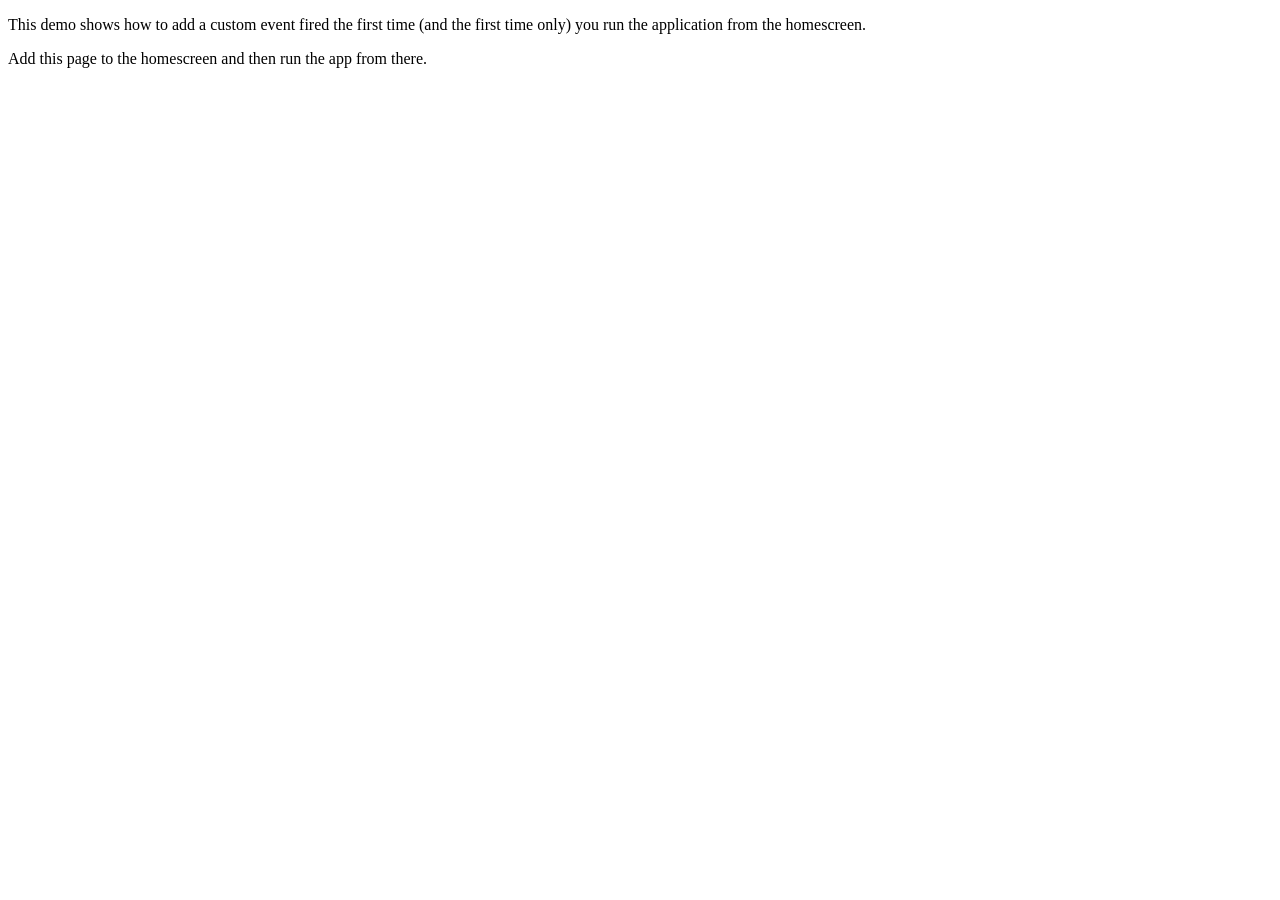
<file: lib/add2home/demos/add-event/index.html>
<!DOCTYPE html>
<html>
<head>
<meta charset="utf-8">
<title>Add To Home</title>
<meta name="viewport" content="width=device-width, initial-scale=1">

<meta name="apple-mobile-web-app-capable" content="yes">
<meta name="mobile-web-app-capable" content="yes">

<meta name="apple-mobile-web-app-title" content="Add to Home">
<link rel="shortcut icon" sizes="16x16" href="../../imgs/icon-16x16.png">
<link rel="shortcut icon" sizes="196x196" href="../../imgs/icon-196x196.png">
<link rel="apple-touch-icon-precomposed" href="../../imgs/icon-152x152.png">

<link rel="stylesheet" type="text/css" href="../../style/addtohomescreen.css">
<script src="../../src/addtohomescreen.js"></script>
<script>
var a = addToHomescreen({
	onAdd: function () {
		alert('Welcome to the homescreen!');
	}
});
</script>
</head>

<body>
<p>This demo shows how to add a custom event fired the first time (and the first time only) you run the application from the homescreen.</p>

<p>Add this page to the homescreen and then run the app from there.</p>

</body>
</html>
</file>
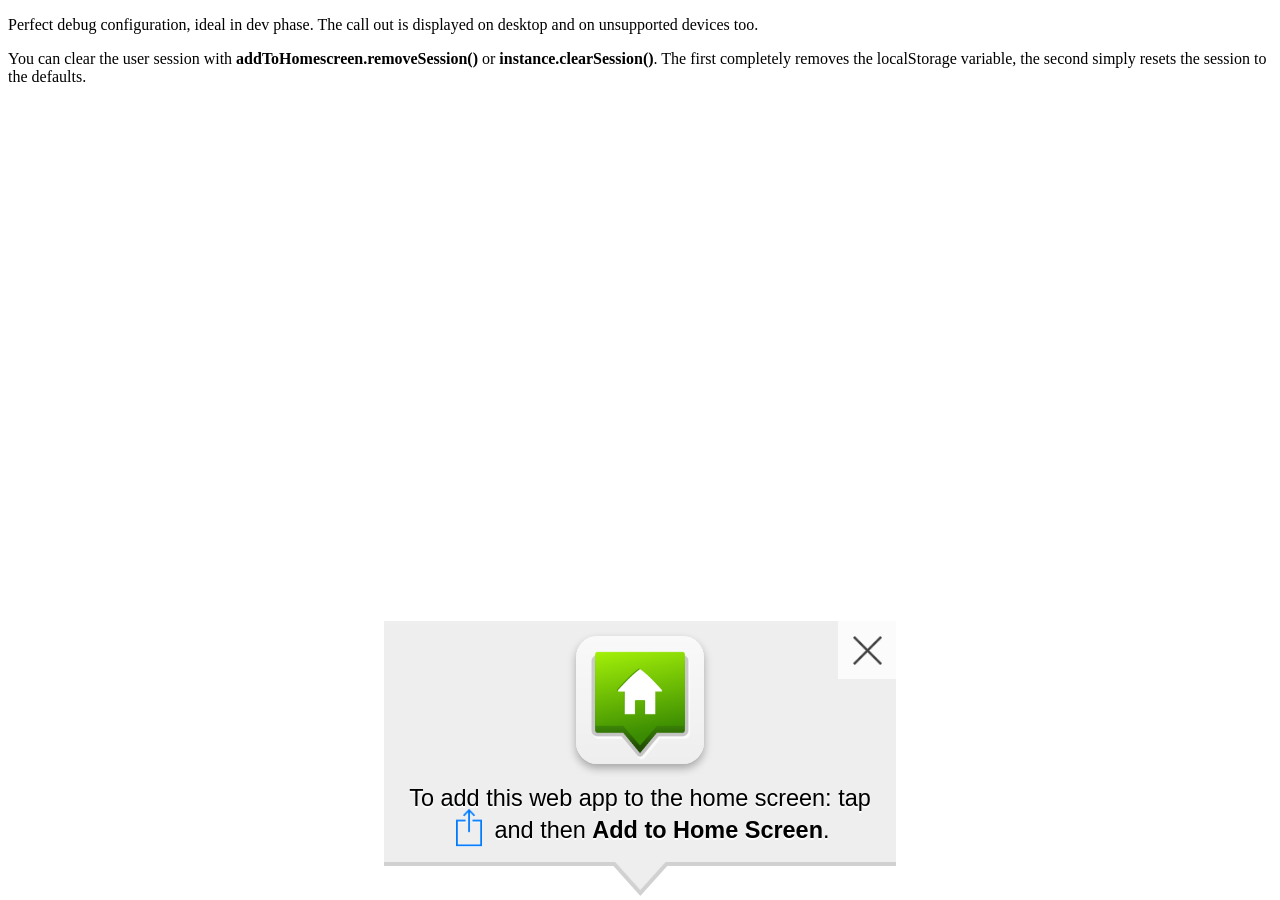
<file: lib/add2home/demos/debug/index.html>
<!DOCTYPE html>
<html>
<head>
<meta charset="utf-8">
<title>Add To Home</title>
<meta name="viewport" content="width=device-width, initial-scale=1">

<meta name="apple-mobile-web-app-capable" content="yes">
<meta name="mobile-web-app-capable" content="yes">

<meta name="apple-mobile-web-app-title" content="Add to Home">
<link rel="shortcut icon" sizes="16x16" href="../../imgs/icon-16x16.png">
<link rel="shortcut icon" sizes="196x196" href="../../imgs/icon-196x196.png">
<link rel="apple-touch-icon-precomposed" href="../../imgs/icon-152x152.png">

<link rel="stylesheet" type="text/css" href="../../style/addtohomescreen.css">
</head>

<body>
<p>Perfect debug configuration, ideal in dev phase. The call out is displayed on desktop and on unsupported devices too.</p>

<p>You can clear the user session with <strong>addToHomescreen.removeSession()</strong> or <strong>instance.clearSession()</strong>. The first completely removes the localStorage variable, the second simply resets the session to the defaults.</p>

<script src="../../src/addtohomescreen.js"></script>
<script>
// addToHomescreen.removeSession();     // use this to remove the localStorage variable
var ath = addToHomescreen({
    debug: 'ios',           // activate debug mode in ios emulation
    skipFirstVisit: false,	// show at first access
    startDelay: 0,          // display the message right away
    lifespan: 0,            // do not automatically kill the call out
    displayPace: 0,         // do not obey the display pace
    maxDisplayCount: 0      // do not obey the max display count
});
// ath.clearSession();      // reset the user session
</script>
</body>
</html>
</file>
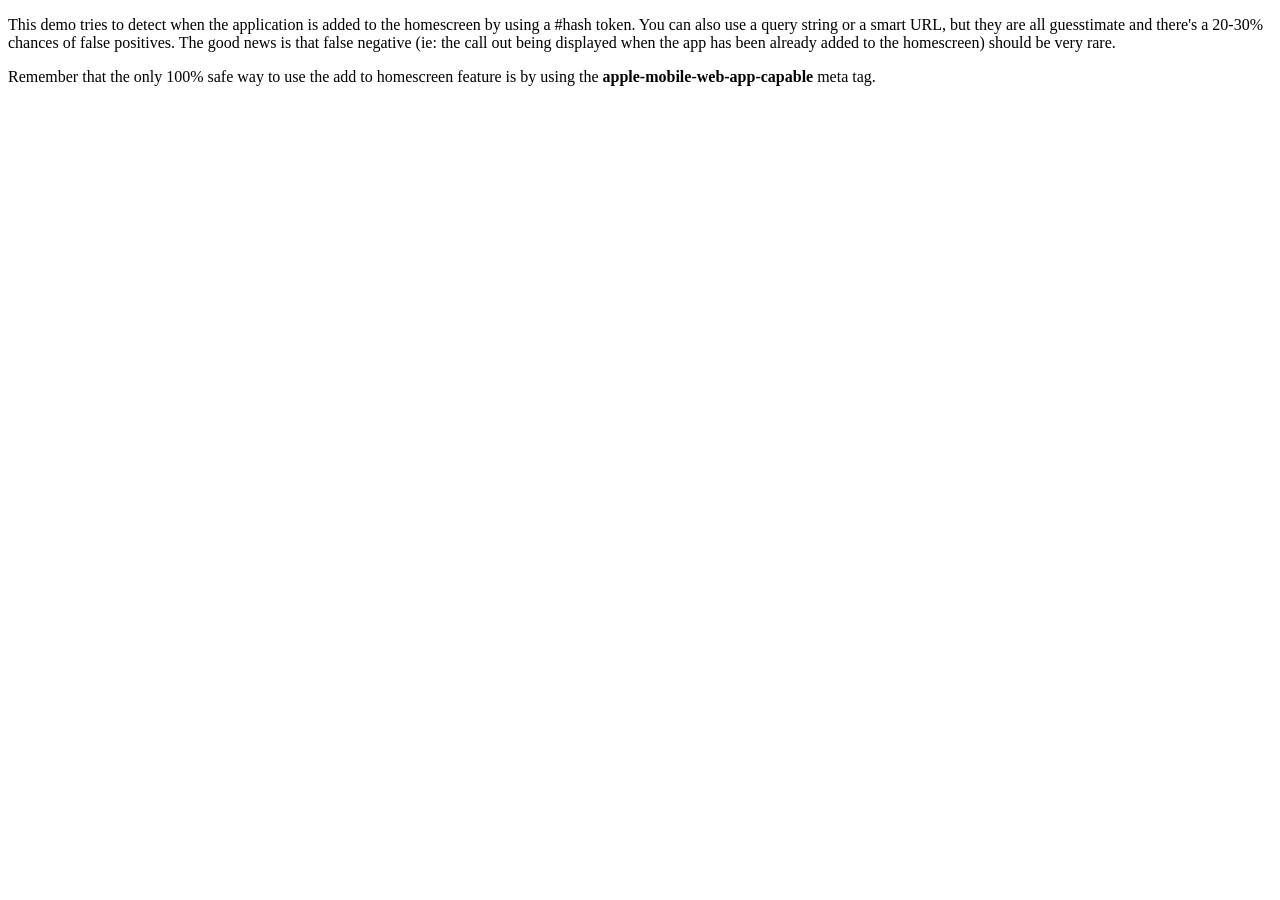
<file: lib/add2home/demos/detect-homescreen/index.html>
<!DOCTYPE html>
<html>
<head>
<meta charset="utf-8">
<title>Add To Home</title>
<meta name="viewport" content="width=device-width, initial-scale=1">

<meta name="apple-mobile-web-app-title" content="Add to Home">
<link rel="shortcut icon" sizes="16x16" href="../../imgs/icon-16x16.png">
<link rel="shortcut icon" sizes="196x196" href="../../imgs/icon-196x196.png">
<link rel="apple-touch-icon-precomposed" href="../../imgs/icon-152x152.png">

<link rel="stylesheet" type="text/css" href="../../style/addtohomescreen.css">
<script src="../../src/addtohomescreen.js"></script>
<script>
addToHomescreen({
    detectHomescreen: true
});
</script>
</head>

<body>
<p>This demo tries to detect when the application is added to the homescreen by using a #hash token. You can also use a query string or a smart URL, but they are all guesstimate and there's a 20-30% chances of false positives. The good news is that false negative (ie: the call out being displayed when the app has been already added to the homescreen) should be very rare.</p>
<p>Remember that the only 100% safe way to use the add to homescreen feature is by using the <strong>apple-mobile-web-app-capable</strong> meta tag.</p>
</body>
</html>
</file>
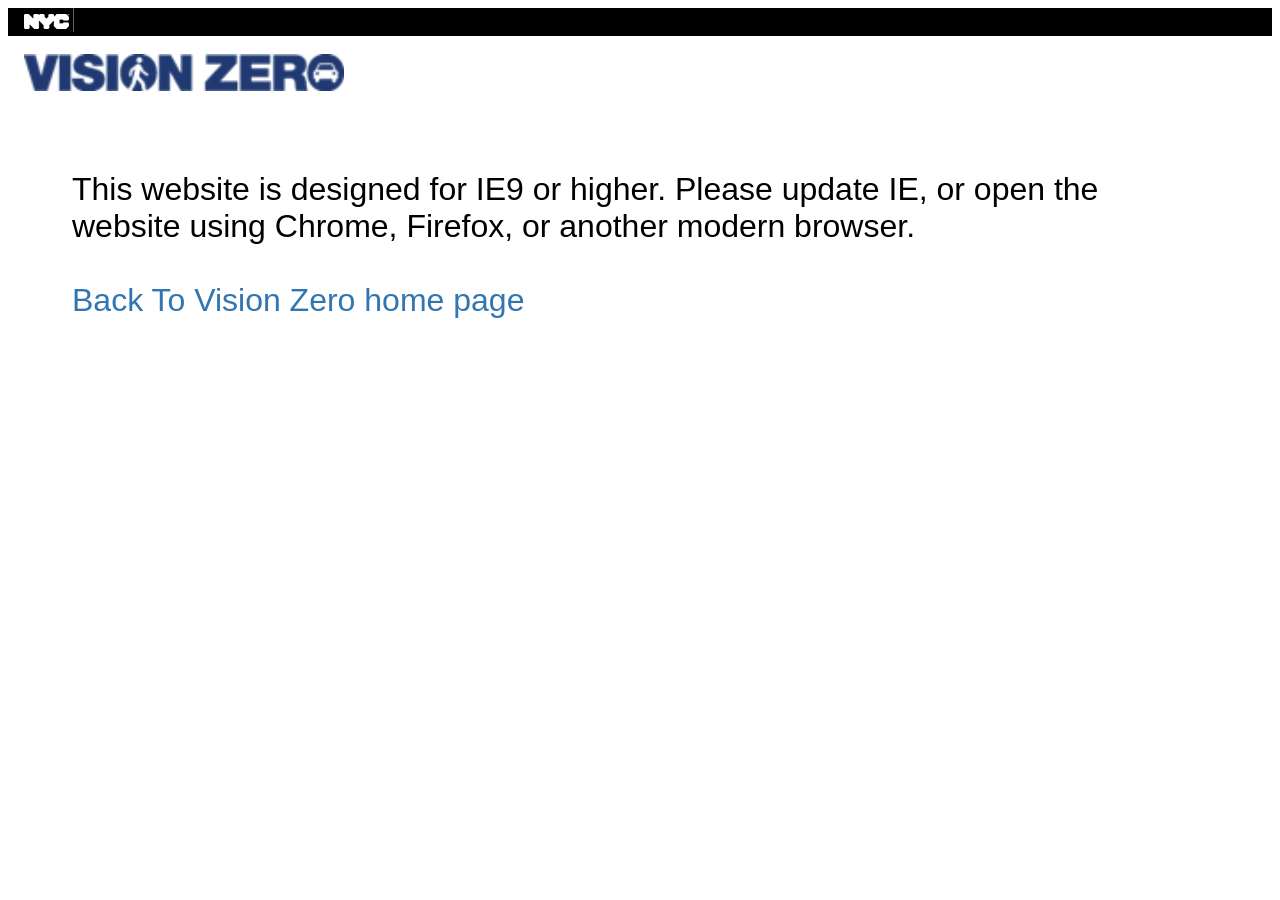
<file: index_lte_IE8.html>
<html>
	<head>
		    <link rel="stylesheet" type="text/css" href="css/zero.css">
	</head>
	<body>
	<div id="black">
        <div class="blackBar">
            <span>
                <img src="img/logo/nyc.png" style="margin-left: 1em; margin-bottom: 0.2em;"></a>
                <img src="img/other/upper-header-divider.gif">
			<span class="blackBarFont hidden-xs"></span>
        </div>
		
	<div id="navbarDIV" >
        <div id="titileDIV" class="container">
            <div >
                <img id="logo-main" alt="Vision Zero" title="Vision Zero" src="img/logo/VisionZero.png" style="width: 20em; margin-top: 1.1em; margin-left: 1em; margin-right: auto; padding-bottom: 1em;">
            </div>
        </div>
    </div>	
    </div>
		<div class="ie8page">
		This website is designed for IE9 or higher.  Please update IE, or open the website using Chrome, Firefox, or another modern browser.<br><br>
		<a href="http://www.nyc.gov/html/visionzero/pages/home/home.html">Back To Vision Zero home page</a>
		</div>
	</body>
</html>
</file>
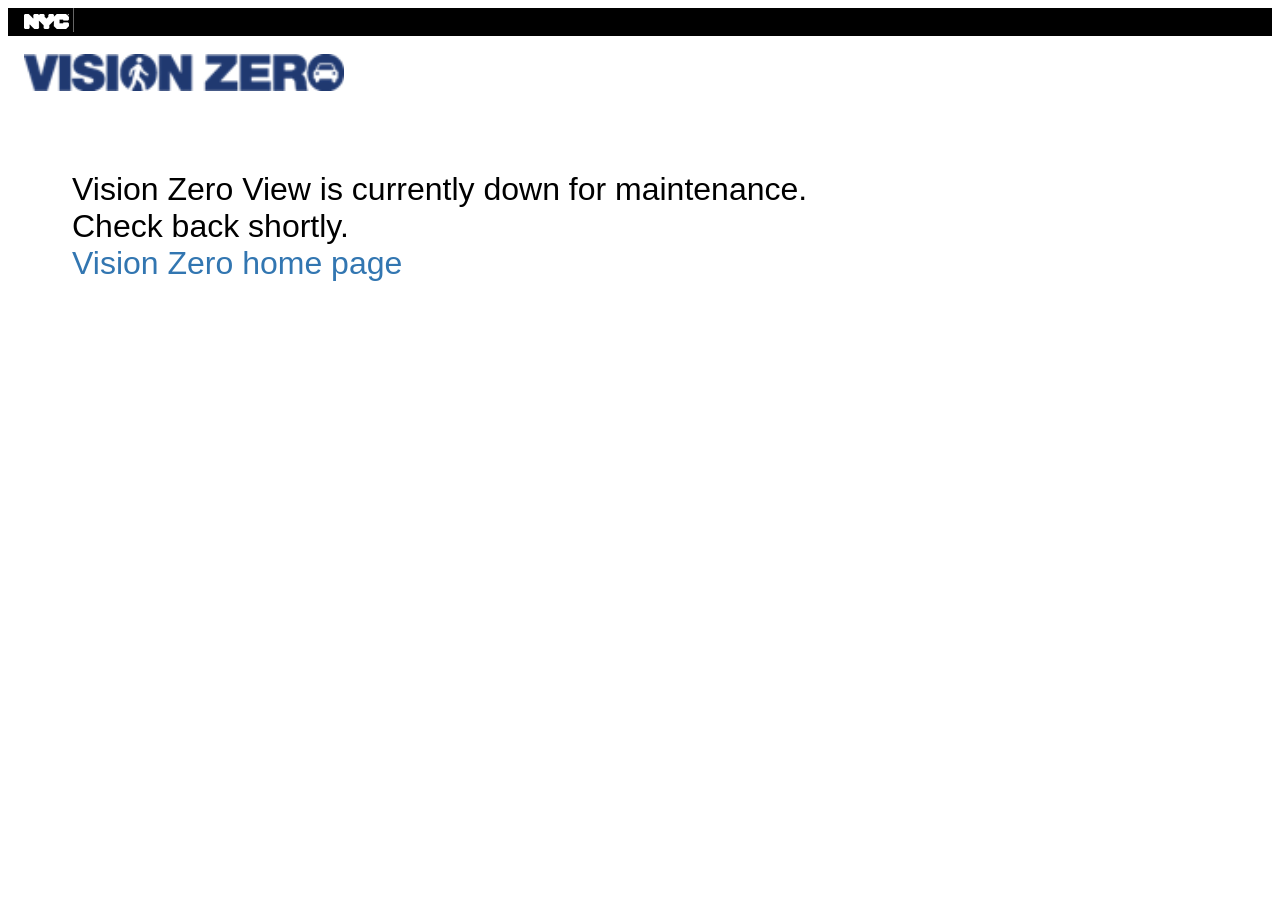
<file: index_msg.html>
<html>
	<head>
		    <link rel="stylesheet" type="text/css" href="css/zero.css">
	</head>
	<body>
	<div id="black">
        <div class="blackBar">
            <span>
                <img src="img/logo/nyc.png" style="margin-left: 1em; margin-bottom: 0.2em;"></a>
                <img src="img/other/upper-header-divider.gif">
			<span class="blackBarFont hidden-xs"></span>
        </div>
		
	<div id="navbarDIV" >
        <div id="titileDIV" class="container">
            <div >
                <img id="logo-main" alt="Vision Zero" title="Vision Zero" src="img/logo/VisionZero.png" style="width: 20em; margin-top: 1.1em; margin-left: 1em; margin-right: auto; padding-bottom: 1em;">
            </div>
        </div>
    </div>	
    </div>
		<div class="ie8page">
		Vision Zero View is currently down for maintenance.<br>Check back shortly.<br>
		<a href="http://www.nyc.gov/html/visionzero/pages/home/home.html">Vision Zero home page</a>
		</div>
	</body>
</html>
</file>
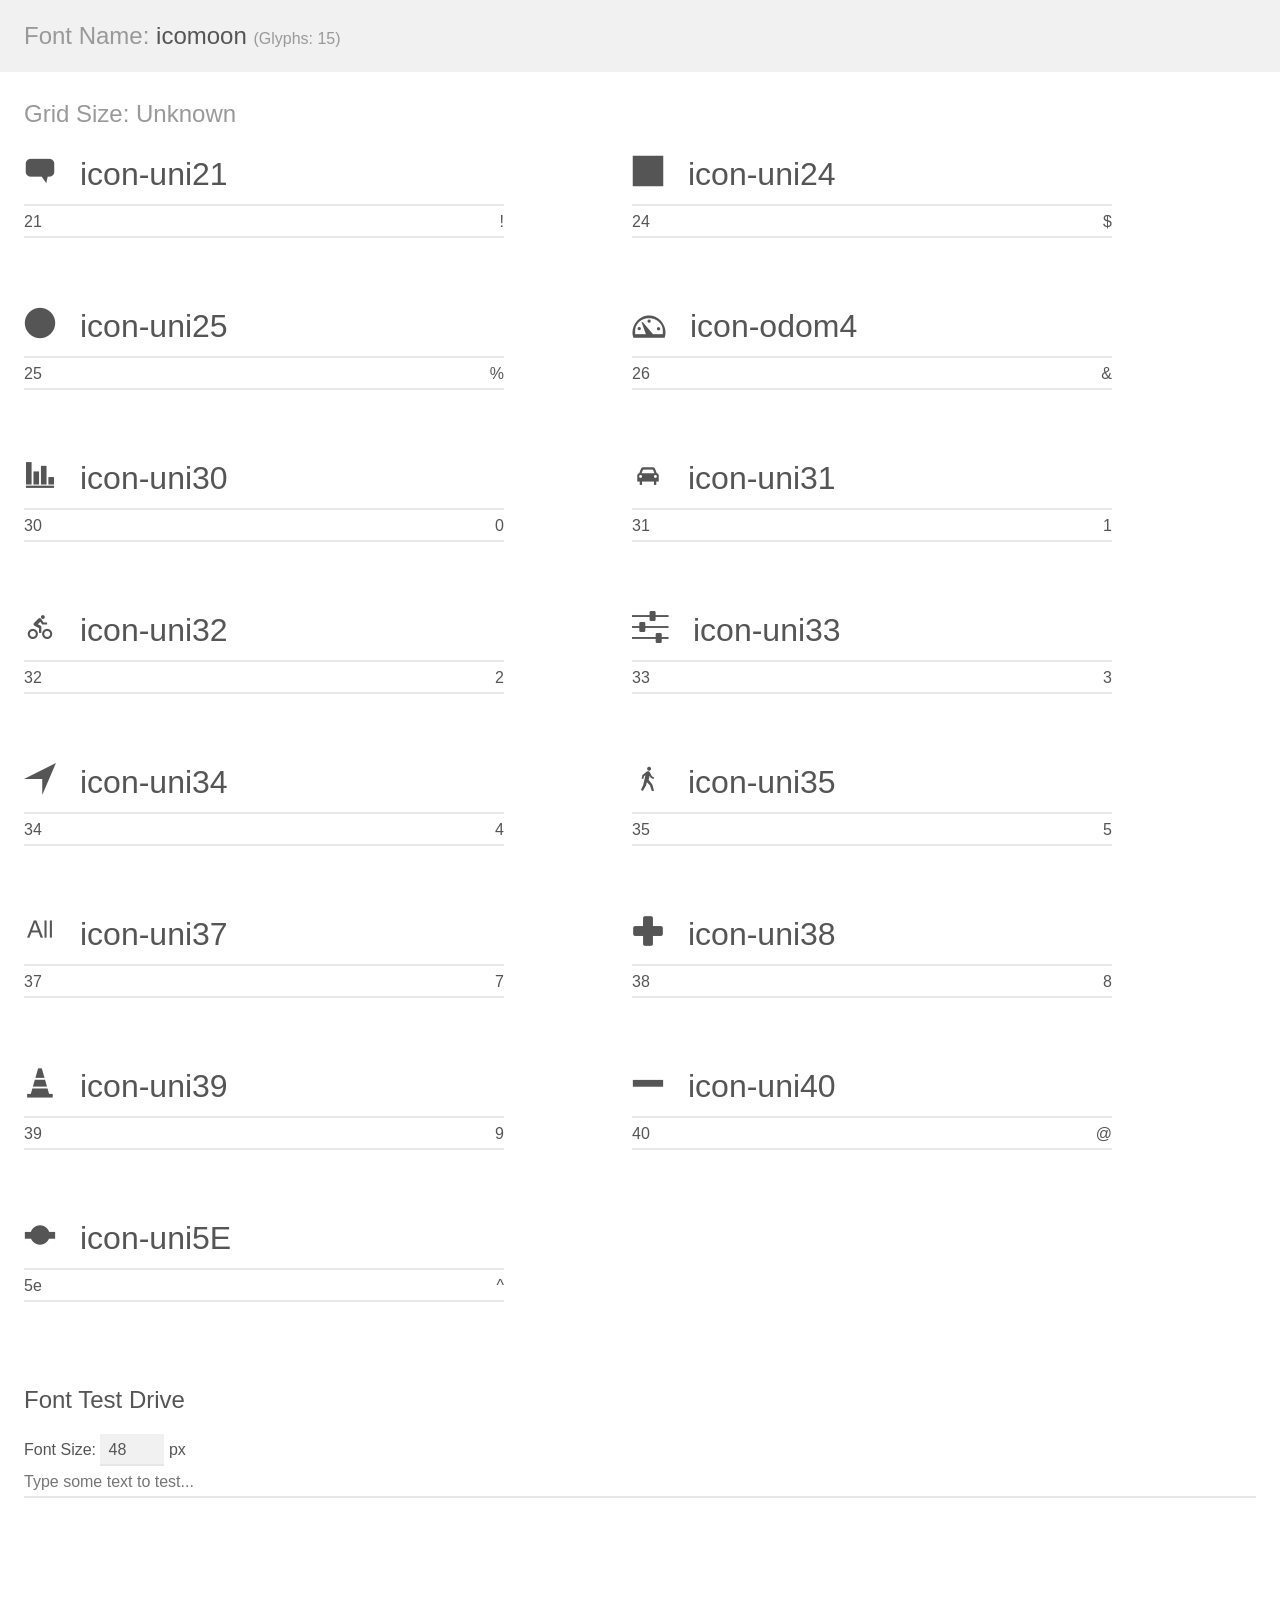
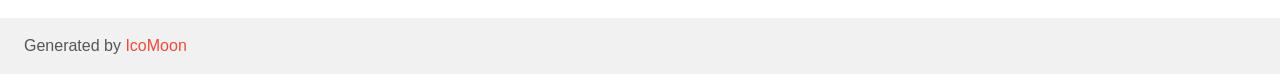
<file: fonts/icomoon/demo.html>
<!doctype html>
<html>
<head>
    <meta charset="utf-8">
    <title>IcoMoon Demo</title>
    <meta name="description" content="An Icon Font Generated By IcoMoon.io">
    <meta name="viewport" content="width=device-width, initial-scale=1">
    <link rel="stylesheet" href="demo-files/demo.css">
    <link rel="stylesheet" href="style.css"></head>
<body>
    <div class="bgc1 clearfix">
        <h1 class="mhmm mvm"><span class="fgc1">Font Name:</span> icomoon <small class="fgc1">(Glyphs:&nbsp;15)</small></h1>
    </div>
    <div class="clearfix mhl ptl">
        <h1 class="mvm mtn fgc1">Grid Size: Unknown</h1>
        <div class="glyph fs1">
            <div class="clearfix bshadow0 pbs">
                <span class="icon-uni21">
                
                </span>
                <span class="mls"> icon-uni21</span>
            </div>
            <fieldset class="fs0 size1of1 clearfix hidden-false">
                <input type="text" readonly value="21" class="unit size1of2" />
                <input type="text" maxlength="1" readonly value="&#x21;" class="unitRight size1of2 talign-right" />
            </fieldset>
            <div class="fs0 bshadow0 clearfix hidden-true">
                <span class="unit pvs fgc1">liga: </span>
                <input type="text" readonly value="" class="liga unitRight" />
            </div>
        </div>
        <div class="glyph fs1">
            <div class="clearfix bshadow0 pbs">
                <span class="icon-uni24">
                
                </span>
                <span class="mls"> icon-uni24</span>
            </div>
            <fieldset class="fs0 size1of1 clearfix hidden-false">
                <input type="text" readonly value="24" class="unit size1of2" />
                <input type="text" maxlength="1" readonly value="&#x24;" class="unitRight size1of2 talign-right" />
            </fieldset>
            <div class="fs0 bshadow0 clearfix hidden-true">
                <span class="unit pvs fgc1">liga: </span>
                <input type="text" readonly value="" class="liga unitRight" />
            </div>
        </div>
        <div class="glyph fs1">
            <div class="clearfix bshadow0 pbs">
                <span class="icon-uni25">
                
                </span>
                <span class="mls"> icon-uni25</span>
            </div>
            <fieldset class="fs0 size1of1 clearfix hidden-false">
                <input type="text" readonly value="25" class="unit size1of2" />
                <input type="text" maxlength="1" readonly value="&#x25;" class="unitRight size1of2 talign-right" />
            </fieldset>
            <div class="fs0 bshadow0 clearfix hidden-true">
                <span class="unit pvs fgc1">liga: </span>
                <input type="text" readonly value="" class="liga unitRight" />
            </div>
        </div>
        <div class="glyph fs1">
            <div class="clearfix bshadow0 pbs">
                <span class="icon-odom4">
                
                </span>
                <span class="mls"> icon-odom4</span>
            </div>
            <fieldset class="fs0 size1of1 clearfix hidden-false">
                <input type="text" readonly value="26" class="unit size1of2" />
                <input type="text" maxlength="1" readonly value="&#x26;" class="unitRight size1of2 talign-right" />
            </fieldset>
            <div class="fs0 bshadow0 clearfix hidden-true">
                <span class="unit pvs fgc1">liga: </span>
                <input type="text" readonly value="" class="liga unitRight" />
            </div>
        </div>
        <div class="glyph fs1">
            <div class="clearfix bshadow0 pbs">
                <span class="icon-uni30">
                
                </span>
                <span class="mls"> icon-uni30</span>
            </div>
            <fieldset class="fs0 size1of1 clearfix hidden-false">
                <input type="text" readonly value="30" class="unit size1of2" />
                <input type="text" maxlength="1" readonly value="&#x30;" class="unitRight size1of2 talign-right" />
            </fieldset>
            <div class="fs0 bshadow0 clearfix hidden-true">
                <span class="unit pvs fgc1">liga: </span>
                <input type="text" readonly value="" class="liga unitRight" />
            </div>
        </div>
        <div class="glyph fs1">
            <div class="clearfix bshadow0 pbs">
                <span class="icon-uni31">
                
                </span>
                <span class="mls"> icon-uni31</span>
            </div>
            <fieldset class="fs0 size1of1 clearfix hidden-false">
                <input type="text" readonly value="31" class="unit size1of2" />
                <input type="text" maxlength="1" readonly value="&#x31;" class="unitRight size1of2 talign-right" />
            </fieldset>
            <div class="fs0 bshadow0 clearfix hidden-true">
                <span class="unit pvs fgc1">liga: </span>
                <input type="text" readonly value="" class="liga unitRight" />
            </div>
        </div>
        <div class="glyph fs1">
            <div class="clearfix bshadow0 pbs">
                <span class="icon-uni32">
                
                </span>
                <span class="mls"> icon-uni32</span>
            </div>
            <fieldset class="fs0 size1of1 clearfix hidden-false">
                <input type="text" readonly value="32" class="unit size1of2" />
                <input type="text" maxlength="1" readonly value="&#x32;" class="unitRight size1of2 talign-right" />
            </fieldset>
            <div class="fs0 bshadow0 clearfix hidden-true">
                <span class="unit pvs fgc1">liga: </span>
                <input type="text" readonly value="" class="liga unitRight" />
            </div>
        </div>
        <div class="glyph fs1">
            <div class="clearfix bshadow0 pbs">
                <span class="icon-uni33">
                
                </span>
                <span class="mls"> icon-uni33</span>
            </div>
            <fieldset class="fs0 size1of1 clearfix hidden-false">
                <input type="text" readonly value="33" class="unit size1of2" />
                <input type="text" maxlength="1" readonly value="&#x33;" class="unitRight size1of2 talign-right" />
            </fieldset>
            <div class="fs0 bshadow0 clearfix hidden-true">
                <span class="unit pvs fgc1">liga: </span>
                <input type="text" readonly value="" class="liga unitRight" />
            </div>
        </div>
        <div class="glyph fs1">
            <div class="clearfix bshadow0 pbs">
                <span class="icon-uni34">
                
                </span>
                <span class="mls"> icon-uni34</span>
            </div>
            <fieldset class="fs0 size1of1 clearfix hidden-false">
                <input type="text" readonly value="34" class="unit size1of2" />
                <input type="text" maxlength="1" readonly value="&#x34;" class="unitRight size1of2 talign-right" />
            </fieldset>
            <div class="fs0 bshadow0 clearfix hidden-true">
                <span class="unit pvs fgc1">liga: </span>
                <input type="text" readonly value="" class="liga unitRight" />
            </div>
        </div>
        <div class="glyph fs1">
            <div class="clearfix bshadow0 pbs">
                <span class="icon-uni35">
                
                </span>
                <span class="mls"> icon-uni35</span>
            </div>
            <fieldset class="fs0 size1of1 clearfix hidden-false">
                <input type="text" readonly value="35" class="unit size1of2" />
                <input type="text" maxlength="1" readonly value="&#x35;" class="unitRight size1of2 talign-right" />
            </fieldset>
            <div class="fs0 bshadow0 clearfix hidden-true">
                <span class="unit pvs fgc1">liga: </span>
                <input type="text" readonly value="" class="liga unitRight" />
            </div>
        </div>
        <div class="glyph fs1">
            <div class="clearfix bshadow0 pbs">
                <span class="icon-uni37">
                
                </span>
                <span class="mls"> icon-uni37</span>
            </div>
            <fieldset class="fs0 size1of1 clearfix hidden-false">
                <input type="text" readonly value="37" class="unit size1of2" />
                <input type="text" maxlength="1" readonly value="&#x37;" class="unitRight size1of2 talign-right" />
            </fieldset>
            <div class="fs0 bshadow0 clearfix hidden-true">
                <span class="unit pvs fgc1">liga: </span>
                <input type="text" readonly value="" class="liga unitRight" />
            </div>
        </div>
        <div class="glyph fs1">
            <div class="clearfix bshadow0 pbs">
                <span class="icon-uni38">
                
                </span>
                <span class="mls"> icon-uni38</span>
            </div>
            <fieldset class="fs0 size1of1 clearfix hidden-false">
                <input type="text" readonly value="38" class="unit size1of2" />
                <input type="text" maxlength="1" readonly value="&#x38;" class="unitRight size1of2 talign-right" />
            </fieldset>
            <div class="fs0 bshadow0 clearfix hidden-true">
                <span class="unit pvs fgc1">liga: </span>
                <input type="text" readonly value="" class="liga unitRight" />
            </div>
        </div>
        <div class="glyph fs1">
            <div class="clearfix bshadow0 pbs">
                <span class="icon-uni39">
                
                </span>
                <span class="mls"> icon-uni39</span>
            </div>
            <fieldset class="fs0 size1of1 clearfix hidden-false">
                <input type="text" readonly value="39" class="unit size1of2" />
                <input type="text" maxlength="1" readonly value="&#x39;" class="unitRight size1of2 talign-right" />
            </fieldset>
            <div class="fs0 bshadow0 clearfix hidden-true">
                <span class="unit pvs fgc1">liga: </span>
                <input type="text" readonly value="" class="liga unitRight" />
            </div>
        </div>
        <div class="glyph fs1">
            <div class="clearfix bshadow0 pbs">
                <span class="icon-uni40">
                
                </span>
                <span class="mls"> icon-uni40</span>
            </div>
            <fieldset class="fs0 size1of1 clearfix hidden-false">
                <input type="text" readonly value="40" class="unit size1of2" />
                <input type="text" maxlength="1" readonly value="&#x40;" class="unitRight size1of2 talign-right" />
            </fieldset>
            <div class="fs0 bshadow0 clearfix hidden-true">
                <span class="unit pvs fgc1">liga: </span>
                <input type="text" readonly value="" class="liga unitRight" />
            </div>
        </div>
        <div class="glyph fs1">
            <div class="clearfix bshadow0 pbs">
                <span class="icon-uni5E">
                
                </span>
                <span class="mls"> icon-uni5E</span>
            </div>
            <fieldset class="fs0 size1of1 clearfix hidden-false">
                <input type="text" readonly value="5e" class="unit size1of2" />
                <input type="text" maxlength="1" readonly value="&#x5e;" class="unitRight size1of2 talign-right" />
            </fieldset>
            <div class="fs0 bshadow0 clearfix hidden-true">
                <span class="unit pvs fgc1">liga: </span>
                <input type="text" readonly value="" class="liga unitRight" />
            </div>
        </div>
  </div>

    <!--[if gt IE 8]><!-->
    <div class="mhl clearfix mbl">
        <h1>Font Test Drive</h1>
        <label>
            Font Size: <input id="fontSize" type="number" class="textbox0 mbm"
            min="8" value="48" />
            px
        </label>
        <input id="testText" type="text" class="phl size1of1 mvl"
        placeholder="Type some text to test..." value=""/>
        </label>
        <div id="testDrive" class="icon-">&nbsp;
        </div>
    </div>
    <!--<![endif]-->
    <div class="bgc1 clearfix">
        <p class="mhl">Generated by <a href="https://icomoon.io/app">IcoMoon</a></p>
    </div>

    <script src="demo-files/demo.js"></script>
</body>
</html>
</file>
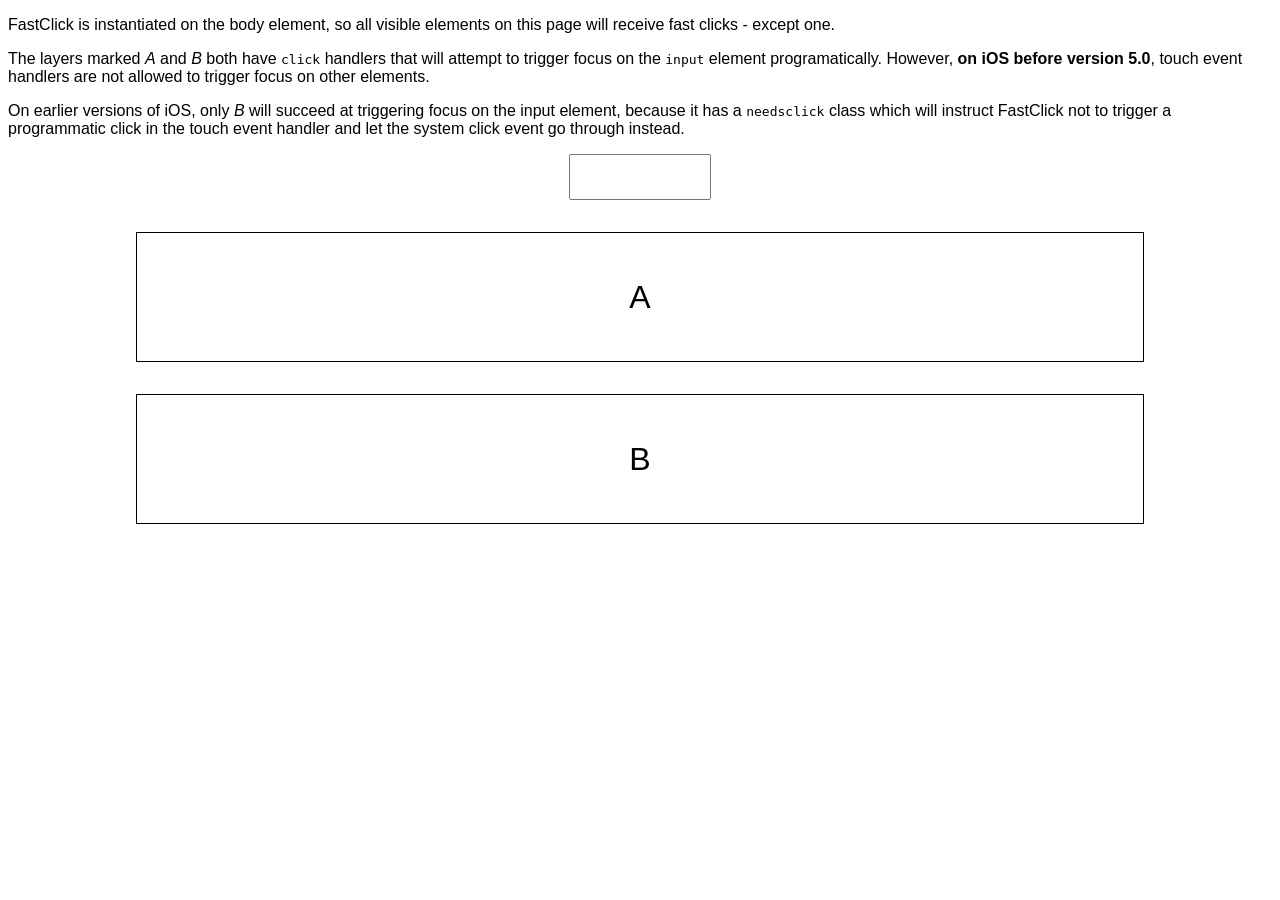
<file: lib/fastclick/examples/focus.html>
<!DOCTYPE html> 
<html> 
<head> 
<meta name="viewport" content="width=device-width, initial-scale=1"> 
<style type="text/css"> 
	p, .test { font-family: sans-serif; }
	.test { margin: 1em 4em; line-height: 4em; border: 1px solid black; font-size: 2em; text-align: center; }
	input { height: 3em; width: 10em; margin: 1em auto; display: block; }

	/* Disable certain interactions on touch devices */
	body { -webkit-touch-callout: none; -webkit-text-size-adjust: none; -webkit-user-select: none; -webkit-highlight: none; -webkit-tap-highlight-color: rgba(0,0,0,0); }
</style> 
<script type="application/javascript" src="../lib/fastclick.js"></script> 
<script type="application/javascript">
	window.addEventListener('load', function() {
		var textInput = document.querySelector('input');

		FastClick.attach(document.body);
		Array.prototype.forEach.call(document.getElementsByClassName('test'), function(testEl) {
			testEl.addEventListener('click', function() {
				textInput.focus();
			}, false)
		});
	}, false);
</script> 
</head> 
<body> 
	<p>FastClick is instantiated on the body element, so all visible elements on this page will receive fast clicks - except one.</p> 
	<p>The layers marked <var>A</var> and <var>B</var> both have <code>click</code> handlers that will attempt to trigger focus on the <code>input</code> element programatically. However, <strong>on iOS before version 5.0</strong>, touch event handlers are not allowed to trigger focus on other elements.</p> 
	<p>On earlier versions of iOS, only <var>B</var> will succeed at triggering focus on the input element, because it has a <code>needsclick</code> class which will instruct FastClick not to trigger a programmatic click in the touch event handler and let the system click event go through instead.</p> 
	<div>
		<input type="text">
		<div class="test">A</div> 
		<div class="test needsclick">B</div> 
	</div>
</body> 
</html>
</file>
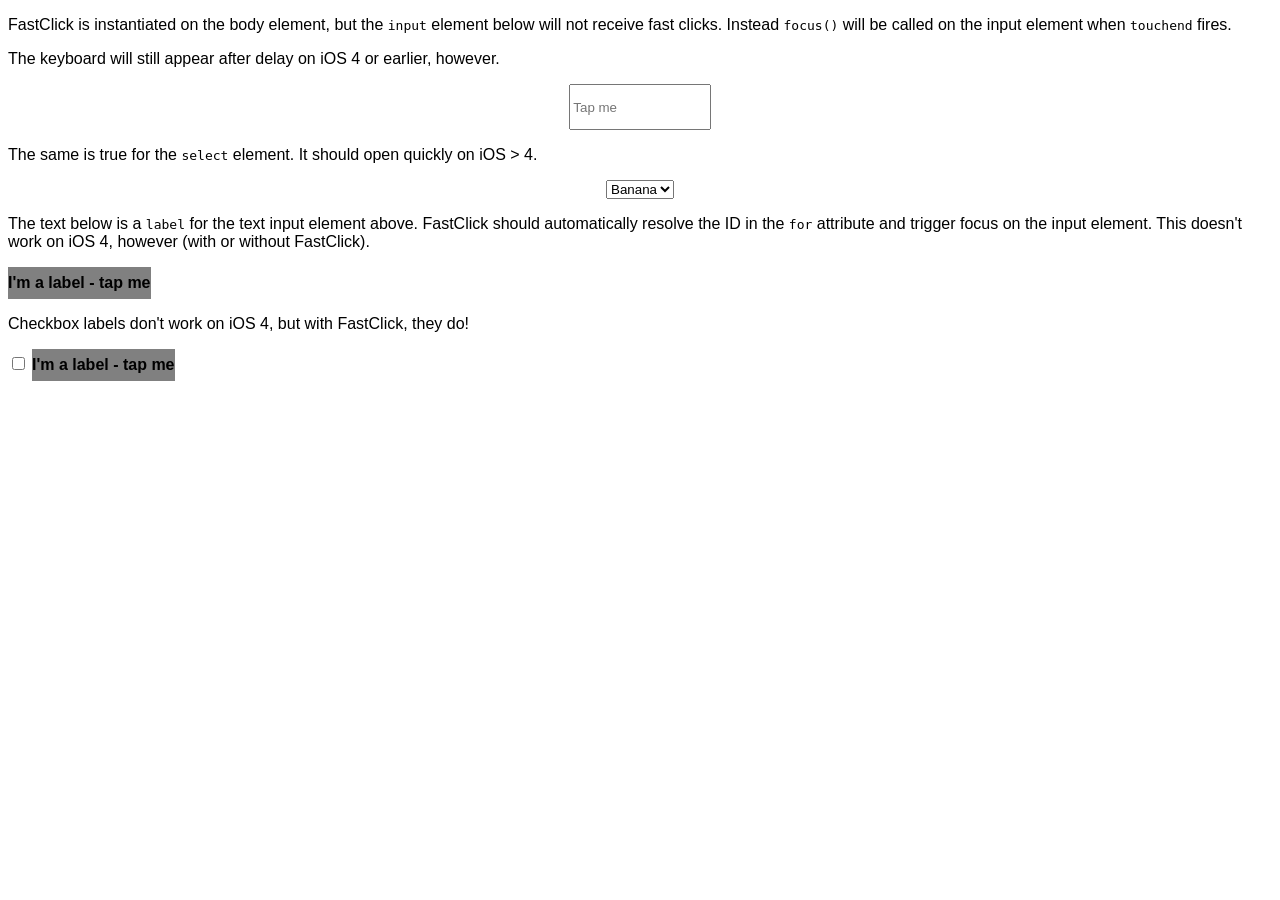
<file: lib/fastclick/examples/input.html>
<!DOCTYPE html> 
<html> 
<head> 
<meta name="viewport" content="width=device-width, initial-scale=1"> 
<style type="text/css"> 
	p, label { font-family: sans-serif; }
	.test { text-align: center; }
	input[type=text] { height: 3em; width: 10em; }
	label { display: block; background: gray; line-height: 2em; display: inline-block; font-weight: bold; }

	/* Disable certain interactions on touch devices */
	body { -webkit-touch-callout: none; -webkit-text-size-adjust: none; -webkit-user-select: none; -webkit-highlight: none; -webkit-tap-highlight-color: rgba(0,0,0,0); }
</style> 
<script type="application/javascript" src="../lib/fastclick.js"></script> 
<script type="application/javascript">
	window.addEventListener('load', function () {
		FastClick.attach(document.body);
	}, false);
</script> 
</head> 
<body> 
	<p>FastClick is instantiated on the body element, but the <code>input</code> element below will not receive fast clicks. Instead <code>focus()</code> will be called on the input element when <code>touchend</code> fires.</p>
	<p>The keyboard will still appear after delay on iOS 4 or earlier, however.</p>
	<div class="test">
		<input type="text" id="tap-me" placeholder="Tap me">
	</div>
	<p>The same is true for the <code>select</code> element. It should open quickly on iOS > 4.</p>
	<div class="test">
		<select>
			<option>Banana</option>
			<option>Apple</option>
		</select>
	</div>
	<p>The text below is a <code>label</code> for the text input element above. FastClick should automatically resolve the ID in the <code>for</code> attribute and trigger focus on the input element. This doesn't work on iOS 4, however (with or without FastClick).</p>
	<label for="tap-me">I'm a label - tap me</label>
	<p>Checkbox labels don't work on iOS 4, but with FastClick, they do!</p>
	<input type="checkbox" id="check-me" /> <label for="check-me">I'm a label - tap me</label>
</body> 
</html>
</file>
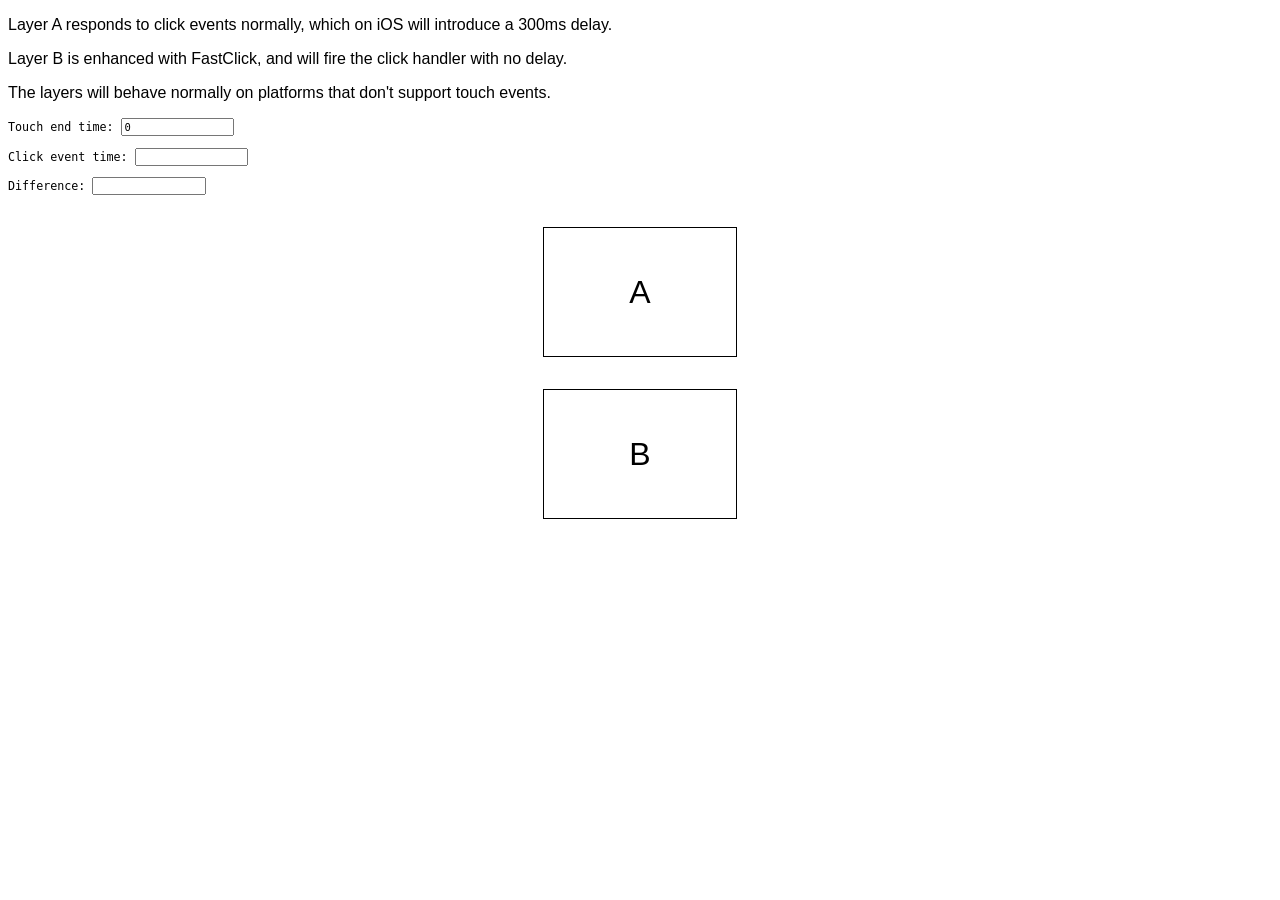
<file: lib/fastclick/examples/layer.html>
<!DOCTYPE html>
<html>
<head>
<meta name="viewport" content="width=device-width, initial-scale=1">
<style type="text/css">
	p, .test { font-family: sans-serif; }
	.test { margin: 1em auto; width: 6em; line-height: 4em; border: 1px solid black; font-size: 2em; text-align: center; }
	.stats, .stats input { font-family: monospace; font-size: 0.9em; }
	input { width: 10em; }

	/* Disable certain interactions on touch devices */
	body { -webkit-touch-callout: none; -webkit-text-size-adjust: none; -webkit-user-select: none; -webkit-highlight: none; -webkit-tap-highlight-color: rgba(0,0,0,0); }
</style>
<script type="application/javascript" src="../lib/fastclick.js"></script>
<script type="application/javascript">
	window.addEventListener('load', function() {
		var testA, testB, teTime, cTime;

		testA = document.getElementById('test-a');
		testB = document.getElementById('test-b');

		// Android 2.2 needs FastClick to be instantiated before the other listeners so that the stopImmediatePropagation hack can work.
		FastClick.attach(testB);

		testA.addEventListener('touchend', function(event) {
			teTime = Date.now();
			document.getElementById('te-time').value = teTime;
		}, false);

		testA.addEventListener('click', function(event) {
			cTime = Date.now();
			document.getElementById('c-time').value = cTime;
			document.getElementById('d-time').value = cTime - teTime;
			testA.style.backgroundColor = testA.style.backgroundColor ? '' : 'YellowGreen';
		}, false);

		testB.addEventListener('touchend', function(event) {
			teTime = Date.now();
			document.getElementById('te-time').value = teTime;
			document.getElementById('d-time').value = cTime - teTime;
		}, false);

		testB.addEventListener('click', function(event) {
			cTime = Date.now();
			document.getElementById('c-time').value = cTime;
			testB.style.backgroundColor = testB.style.backgroundColor ? '' : 'YellowGreen';
		}, false);
	}, false);
</script>
</head>
<body>
	<p>Layer A responds to click events normally, which on iOS will introduce a 300ms delay.</p>
	<p>Layer B is enhanced with FastClick, and will fire the click handler with no delay.</p>
	<p>The layers will behave normally on platforms that don't support touch events.</p>
	<p class="stats">Touch end time: <input id="te-time" value="0" /></p>
	<p class="stats">Click event time: <input id="c-time" /></p>
	<p class="stats">Difference: <input id="d-time" /></p>
	<div>
		<div class="test" id="test-a">A</div>
		<div class="test" id="test-b">B</div>
	</div>
</body>
</html>
</file>
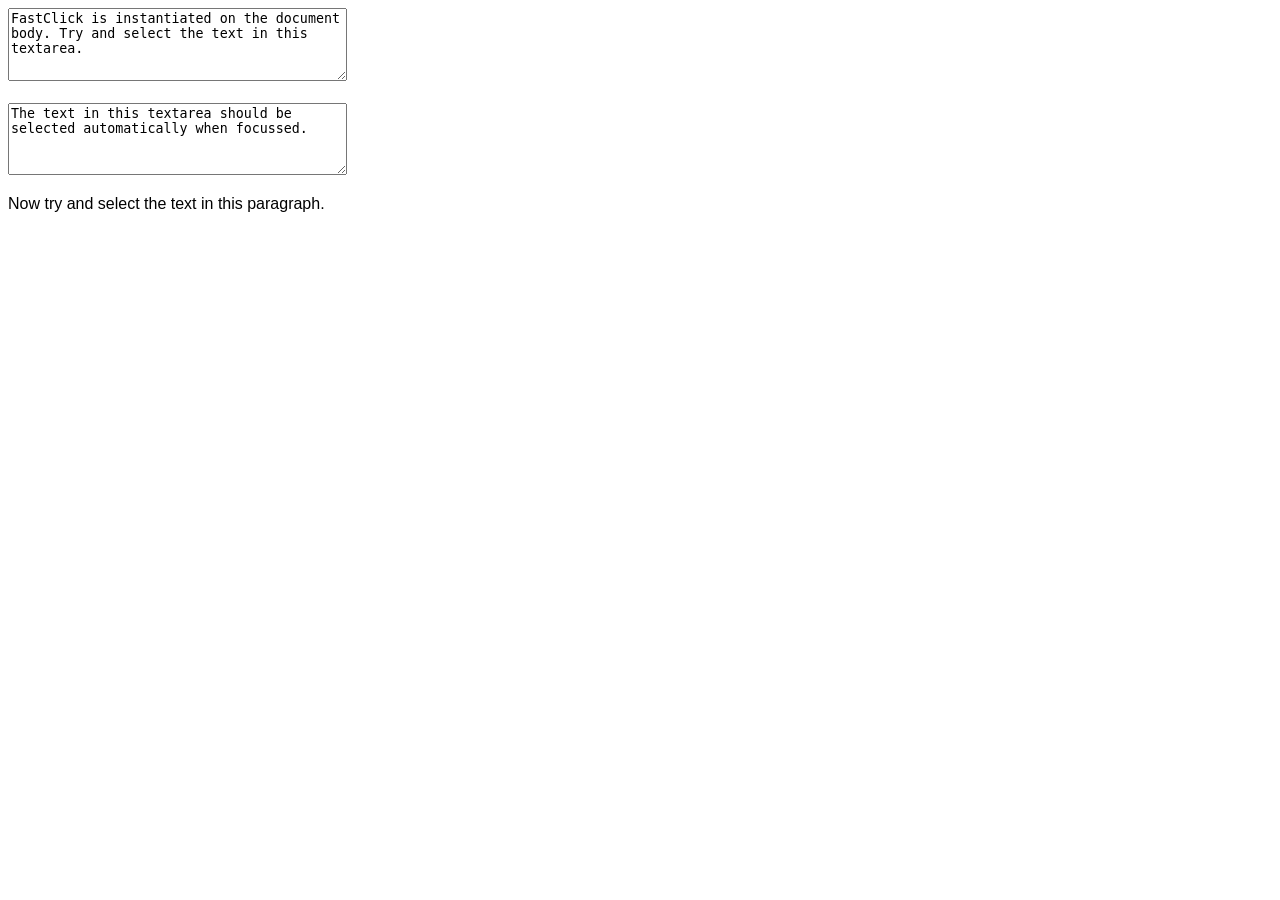
<file: lib/fastclick/tests/10.html>
<!DOCTYPE html>
<html>
<head>
<meta name="viewport" content="width=device-width, initial-scale=1, maximum-scale=1">
<style type="text/css">
	p { font-family: sans-serif; }
	textarea { width: 25em; height: 5em; }
</style>
<title>#10</title>
<script type="application/javascript" src="../lib/fastclick.js"></script>
<script type="application/javascript">
	window.addEventListener('load', function() {
		new FastClick(document.body);
		document.getElementById('select').addEventListener('focus', function(event) {
			event.target.setSelectionRange(0, event.target.value.length);
		}, false);
	}, false);
</script>
</head>
<body>
	<textarea>FastClick is instantiated on the document body. Try and select the text in this textarea.</textarea>
	<br><br>
	<textarea id="select">The text in this textarea should be selected automatically when focussed.</textarea>
	<p>Now try and select the text in this paragraph.</p>
</body>
</html>
</file>
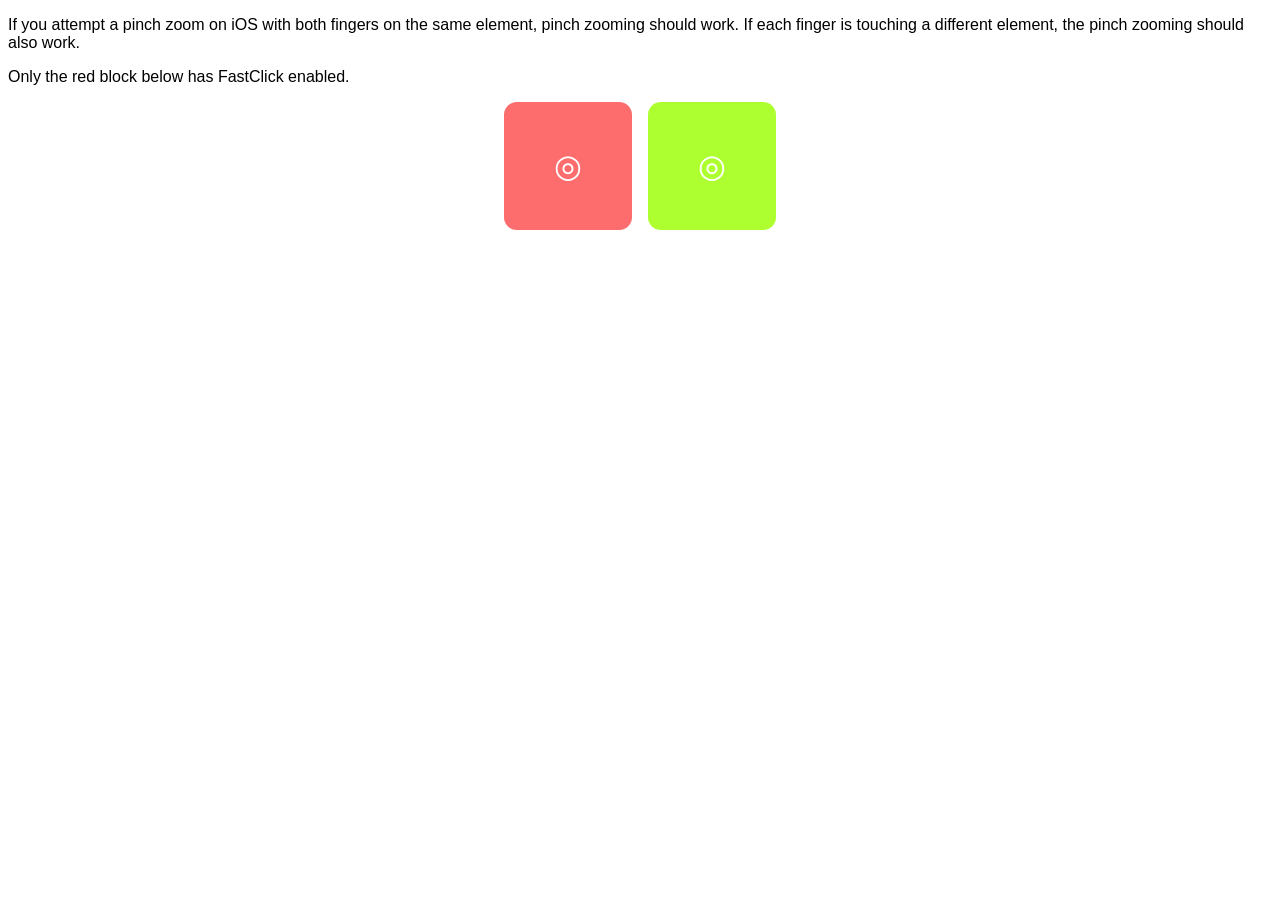
<file: lib/fastclick/tests/111.html>
<!DOCTYPE html>
<html>
<head>
<meta name="viewport" content="width=device-width, initial-scale=1, maximum-scale=3">
<style type="text/css">
	p { font-family: sans-serif; }
	.test { font-size: 2em; border-radius: 0.4em; padding: 1em 1.5em; line-height: 2em; width: 1em; color: white; display: inline-block; }
	#test1 { background: rgb(253, 109, 109); margin-right: 0.2em; }
	#test2 { background: rgb(173, 255, 47); margin-left: 0.2em; }
	#testcontainer { text-align: center; }
</style>
<title>#111</title>
<script type="application/javascript" src="../lib/fastclick.js"></script>
<script type="application/javascript">
	window.addEventListener('load', function() {
		var test1 = document.getElementById('test1');

		FastClick.attach(test1);
		test1.addEventListener('click', function(event) {
			if (event.forwardedTouchEvent) {
				setTimeout(function() {
					test1.style.webkitTransform = test1.style.webkitTransform ? '' : 'rotate(20deg)';
				}, 0);
			}
		}, false);
	}, false);
</script>
</head>
<body>
	<p>If you attempt a pinch zoom on iOS with both fingers on the same element, pinch zooming should work. If each finger is touching a different element, the pinch zooming should also work.</p>
	<p>Only the red block below has FastClick enabled.</p>
	<div id="testcontainer">
		<div class="test" id="test1">&#9678;</div>
		<div class="test" id="test2">&#9678;</div>
	</div>
</body>
</html>
</file>
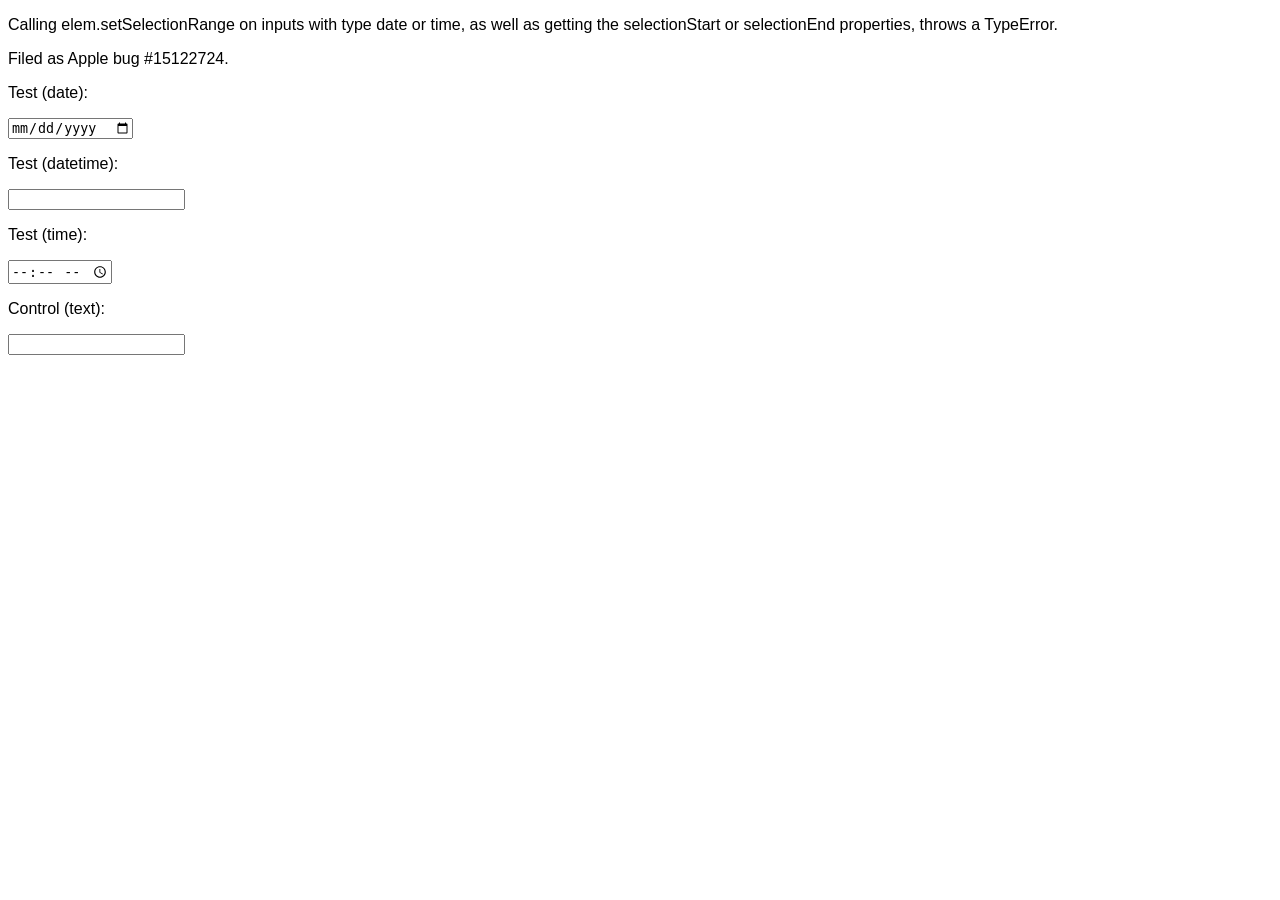
<file: lib/fastclick/tests/160-reduced.html>
<!DOCTYPE html>
<html>
<head>
<meta name="viewport" content="width=device-width, initial-scale=1, maximum-scale=1">
<style type="text/css">
	p { font-family: sans-serif; }
</style>
<title>#160</title>
<script type="application/javascript">
	function test(event) {
		var selectionStart, selectionDirection, selectionEnd, target = event.target, out = '';

		try {
			selectionStart = target.selectionStart;
			out += 'Success getting selectionStart: ' + selectionStart + '\n';
		} catch (err) {
			out += 'Error getting selectionStart: ' + err + '\n';
		}

		try {
			selectionEnd = target.selectionEnd;
			out += 'Success getting selectionEnd: ' + selectionEnd + '\n';
		} catch (err) {
			out += 'Error getting selectionEnd: ' + err + '\n';
		}

		try {
			selectionDirection = target.selectionDirection;
			out += 'Success getting selectionDirection: ' + selectionDirection + '\n';
		} catch (err) {
			out += 'Error getting selectionDirection: ' + err + '\n';
		}

		try {
			target.setSelectionRange(0, 0);
			out += 'Success setting setSelectionRange.\n';
		} catch (err) {
			out += 'Error setting selection range: ' + err + '\n';
		}

		alert(out);
	}

	window.addEventListener('load', function() {
		Array.prototype.forEach.call(document.getElementsByClassName('test'), function(elem) {
			elem.addEventListener('click', test, false);
		});
	}, false);
</script>
</head>
<body>
	<p>Calling elem.setSelectionRange on inputs with type date or time, as well as getting the selectionStart or selectionEnd properties, throws a TypeError.</p>
	<p>Filed as Apple bug #15122724.</p>
	<form>
		<p>Test (date):</p>
		<input type="date" class="test">
		<p>Test (datetime):</p>
		<input type="datetime" class="test">
		<p>Test (time):</p>
		<input type="time" class="test">
		<p>Control (text):</p>
		<input class="test">
	</form>
</body>
</html>
</file>
<file: lib/add2home/style/addtohomescreen.css>
.ath-viewport * {
	-webkit-box-sizing: border-box;
	-moz-box-sizing: border-box;
	box-sizing: border-box;
}

.ath-viewport {
	position: relative;
	z-index: 2147483641;
	pointer-events: none;

	-webkit-tap-highlight-color: rgba(0,0,0,0);
	-webkit-touch-callout: none;
	-webkit-user-select: none;
	-moz-user-select: none;
	-ms-user-select: none;
	user-select: none;
	-webkit-text-size-adjust: none;
	-moz-text-size-adjust: none;
	-ms-text-size-adjust: none;
	-o-text-size-adjust: none;
	text-size-adjust: none;
}

.ath-modal {
	pointer-events: auto !important;
	background: rgba(0,0,0,0.6);
}

.ath-mandatory {
	background: #000;
}

.ath-container {
	pointer-events: auto !important;
	position: absolute;
	z-index: 2147483641;
	padding: 0.7em 0.6em;
	width: 18em;

	background: #eee;
	background-size: 100% auto;

	box-shadow: 0 0.2em 0 #d1d1d1;

	font-family: sans-serif;
	font-size: 15px;
	line-height: 1.5em;
	text-align: center;
}

.ath-ios.ath-phone {
	bottom: 1.8em;
	left: 50%;
	margin-left: -9em;
}

.ath-ios7.ath-tablet {
	left: 0.7em;
	top: 1.8em;
}

.ath-ios6.ath-tablet {
	left: 5em;
	top: 1.8em;
}

.ath-android {
	right: 1.5em;
	top: 1.8em;
}

/* close icon */
.ath-container:before {
	content: '';
	position: relative;
	display: block;
	float: right;
	margin: -0.7em -0.6em 0 0.5em;
	background-image: url([data-uri]);
	background-color: rgba(255,255,255,0.8);
	background-size: 50%;
	background-repeat: no-repeat;
	background-position: 50%;
	width: 2.7em;
	height: 2.7em;
	text-align: center;
	overflow: hidden;
	color: #a33;
	z-index: 2147483642;
}

.ath-container.ath-icon:before {
	position: absolute;
	top: 0;
	right: 0;
	margin: 0;
	float: none;
}

.ath-mandatory .ath-container:before {
	display: none;
}

.ath-container.ath-android:before {
	float: left;
	margin: -0.7em 0.5em 0 -0.6em;
}

.ath-container.ath-android.ath-icon:before {
	position: absolute;
	right: auto;
	left: 0;
	margin: 0;
	float: none;
}


/* applied only if the application icon is shown */
.ath-container.ath-icon {

}

.ath-action-icon {
	display: inline-block;
	vertical-align: middle;
	background-position: 50%;
	background-repeat: no-repeat;
	text-indent: -9999em;
	overflow: hidden;
}

.ath-android .ath-action-icon {
	width: 1.2em;
	height: 1.8em;
	background-image:url([data-uri]);
	background-size: auto 100%;
}

.ath-ios7 .ath-action-icon {
	width: 1.6em;
	height: 1.6em;
	background-image:url([data-uri]);
	margin-top: -0.3em;
	background-size: auto 100%;
}

.ath-ios6 .ath-action-icon {
	width: 1.8em;
	height: 1.8em;
	background-image:url([data-uri]);
	margin-bottom: 0.4em;
	background-size: 100% auto;
}

.ath-container p {
	margin: 0;
	padding: 0;
	position: relative;
	z-index: 2147483642;
	text-shadow: 0 0.1em 0 #fff;
	font-size: 1.1em;
}

.ath-ios.ath-phone:after {
	content: '';
	background: #eee;
	position: absolute;
	width: 2em;
	height: 2em;
	bottom: -0.9em;
	left: 50%;
	margin-left: -1em;
	-webkit-transform: scaleX(0.9) rotate(45deg);
	transform: scaleX(0.9) rotate(45deg);
	box-shadow: 0.2em 0.2em 0 #d1d1d1;
}

.ath-ios.ath-tablet:after {
	content: '';
	background: #eee;
	position: absolute;
	width: 2em;
	height: 2em;
	top: -0.9em;
	left: 50%;
	margin-left: -1em;
	-webkit-transform: scaleX(0.9) rotate(45deg);
	transform: scaleX(0.9) rotate(45deg);
	z-index: 2147483641;
}

.ath-android:after {
	content: '';
	background: #eee;
	background: -webkit-linear-gradient(-45deg, rgba(238,238,238,0) 0%,rgba(238,238,238,0) 50%,rgba(238,238,238,1) 50%,rgba(238,238,238,1) 100%);
	position: absolute;
	width: 2em;
	height: 2em;
	top: -1.5em;
	right: 0;
}

.ath-application-icon {
	position: relative;
	padding: 0;
	border: 0;
	margin: 0 auto 0.2em auto;
	height: 6em;
	width: 6em;
	z-index: 2147483642;
}

/* OS specific classes */
.ath-container.ath-ios .ath-application-icon {
	border-radius: 1em;
	box-shadow: 0 0.2em 0.4em rgba(0,0,0,0.3),
		inset 0 0.07em 0 rgba(255,255,255,0.5);
	margin: 0 auto 0.4em auto;
}

@media only screen and (orientation: landscape) {
	.ath-container.ath-phone {
		width: 24em;
	}

	.ath-ios.ath-phone {
		margin-left: -12em;
	}

	.ath-ios6:after {
		left: 39%;
	}
}
</file>
<file: css/zero.css>
html {
  min-height: 100%;
  position: relative;
}

body{
	margin-bottom: 1.75em;
	font-family:"Helvetica Neue", Helvetica, Arial, sans-serif;
}

.container-fluid{
padding-left:0px;
padding-right:0px;
}

/* new Jan 2017 */
.labelRow_vz {
   padding-right: 10px !important;
   border-right: 1px;
 }
 .labelRow_vz2 {
    padding-right:4px !important;
    border-right: 1px;
  }


#labelTable_info {
    /*border:1px solid #CCC;*/



}
#labelTable_info td {
  /*  border:none;
    padding-right: 10px !important;*/

}

/* // new June 2016 // dialog for alerts  */
.ui-dialog-titlebar-close {
    visibility: hidden;
}

/* new Oct 2016 - small text for date info in infowindow */
.dateText {
  font-size: .8em;

}

/* new OCt 2017 */
.legSize {
  height: 18px;
  width: 18px;

}

.LPILeg {
  fill: #693D9A;
  vertical-align: middle;
  margin-bottom: 5px;

}
.SafetyLeg {
    fill:#37A800;
    vertical-align: middle;
    margin-bottom: 5px;
}
.ASZLeg {
    fill:#1F79B5;
    vertical-align: middle;
    margin-bottom: 5px;
}
.BumpLeg  {
    fill:#A85624;
    vertical-align: middle;
    margin-bottom: 5px;
}
.SSFSLeg {
    fill:#FF7F00;
    vertical-align: middle;
    margin-bottom: 5px;
    margin-bottom: 5px;
}
.NSZLeg  {
    fill:#74E0FF;
    vertical-align: middle;
    margin-bottom: 5px;
}
.SignalLeg  {
    fill:#00E6A9;
    vertical-align: middle;
    margin-bottom: 5px;
}
.VZIntLeg {
    fill:#A80000;
    vertical-align: middle;
    margin-bottom: 5px;
}
.VZCorridorLeg {
    fill:#A80000;
    vertical-align: middle;
    margin-bottom: 5px;
}
.VZZoneLeg  {
    fill:#FF7F7F;
    vertical-align: middle;
    margin-bottom: 5px;
}
.LeftTurnLeg  {
    fill:#0085A8;
    vertical-align: middle;
    margin-bottom: 5px;
}
.CrossingsLeg  {
    fill:#55FF00;
    vertical-align: middle;
    margin-bottom: 5px;
}
.VZBikeLeg  {
    fill:#740000;
    vertical-align: middle;
}





/*===============================================================Black Bar with NYC and 311 links========================================================================================*/
#blackBar.container-fluid{
	padding-left:0em;
	padding-right:0em;
	height:86%;
}

.blackBar{
	background:#000;
	height:1.75em;
}

.blackBarFont{
	color:#FFF !important;
	font-size: 0.75em;
	font-weight: 700;
}

/*===============================================================Title Bar includes main navigation tabs and the desktop dearch input======================================================================================*/
.navbar {
    position: relative;
    min-height: 50px;
    margin-bottom: 20px;
    border: 1px solid #DDD;
}

.nav-tabs > li.active > a, .nav-tabs > li.active > a:hover, .nav-tabs > li.active > a:focus {
	color: #F26522 !important;
	background-color: #FFF !important;
	border-width: 1px;
	border-style: solid;
	border-color: #DDD #DDD transparent;
	-moz-border-top-colors: none;
	-moz-border-right-colors: none;
	-moz-border-bottom-colors: none;
	-moz-border-left-colors: none;
	border-image: none;
	cursor: default;
}

.nav-tabs > .active > a, .nav-tabs > .active > a:hover, .nav-tabs > .active > a, .nav-tabs > .active > a:focus {
	outline: 0 !important;
	color: #555555;
	background-color: #ffffff;
	border: 1px solid #DDD;
	border-bottom-color: transparent;
	cursor: default;
}

.nav-tabs {
    border-bottom: 0px solid #DDD;
}

.navbar-nav > li > a {
    padding-top: 15px;
    padding-bottom: 20px;
}

#titileDIV.container{
	margin-left:0px;
	margin-right:0px;
	padding-left:0em;
	padding-right:0em;
	width:100%;
}

.vzLogo {
    width: 20em;
    margin-top: 1.8em;
	margin-left: auto;
	margin-right: auto;
}

.topLIne{
	margin-top: 1.2em;
}
#searchBorough, #searchBorough1{
	background-color: rgba(255,255,255,1);
	background: rgba(255,255,255,1);
	color: #666666;
	border: 1px solid #D5D5D5;
	border-right: 0px;
}

#searchInput{
	margin-top: 2.1em;
	margin-right:1em;
}

#address, #address1{
	background-color: rgba(255,255,255,1);
	background: rgba(255,255,255,1);
	color: ##D5D5D5;
	background-color: rgba(255,255,255,1);
	background: rgba(255,255,255,1);
	border: 1px solid #D5D5D5;
}

#btnsearch, #btnsearch1{

	background-color: rgba(255,255,255,1);
	background: rgba(255,255,255,1);
	border: 1px solid #D5D5D5;
	color: ##D5D5D5;
	border-left: 0px
}

.navbar-form .input-group-btn,
.navbar-form .input-group-addon {
	width: auto;
}

.navbar-right .dropdown-menu {
    left: 0;
    right: auto;
}

.btn-default:hover, .btn-default:focus{
	background-color:#fafafa;
}

.btn-group-3 label.btn  {
	width: 25%;
}

.no-transition {
  -webkit-transition: height 0.001s;
  -moz-transition: height 0.001s;
  -ms-transition: height 0.001s;
  -o-transition: height 0.001s;
  transition: height 0.001s;
}

/*===================================================================All Things Inside the Map DIV==================================================================*/
#loadingImg{

	top:50%;
	right: 35%;
	position:absolute;
     z-index:1020;
}

.loadingImg {
    position: fixed;
    top: 50%;
    left: 50%;
    margin-left: -50px; /* half width of the spinner gif */
    margin-top: -50px; /* half height of the spinner gif */
    text-align:center;
    z-index:1234;
    overflow: auto;
    width: 100px; /* width of the spinner gif */
    height: 102px; /*hight of the spinner gif +2px to fix IE8 issue */
}

#map{
    height:100%;
    width:100%;
}

#mainRow{
	margin-left: 15px;
	margin-right: 15px;
}

#mainContent{
	bottom-padding:15px;
}


/* edit Aug 6th ********************/

#sliderDiv, #sliderDiv_street{
position: absolute;
bottom: 0;
left: 0;
right: 0;
background-color: rgba(0,0,0,0.7);
z-index: 19;
/**opacity: 0;**/
border-left: 15px solid #FFF;
border-right: 15px solid #FFF;
color: white;
padding: 10px;
}


#date3Label {
  position: absolute;
  top: auto;
  bottom: 60px;
  left: 25px;
  font-size: 16px;
  z-index: 999;
  padding: 8px 13px;
  background-color: #FFF;
  box-shadow: 0 1px 4px rgba(0, 0, 0, 0.3);
  border-radius: 4px;
  display: none;
}

/* new March 2017*/

#street_dateLabel {
  position: absolute;
  color: black;
  top: auto;
  bottom: 60px;
  /*left: 25px;*/
  font-size: 16px;
  z-index: 999;
  padding: 8px 13px;
  background-color: #FFF;
  box-shadow: 0 1px 4px rgba(0, 0, 0, 0.3);
  border-radius: 4px;
  display: none;
}

/*new Jan 2017 */
#logo-stack{
/*  width: auto;*/
  width:58px;
  position: absolute;
  top: auto;
  bottom: 110px;
  left: 28px;
  font-size: 16px;
  z-index: 999;
  display: block;
}



#jqxslider {
    width: 50em !important;
    margin-left:auto; margin-right: auto;
}

#jqxslider2 {
    width: 45em !important;
    margin-left:auto; margin-right: auto;
}

/* March 2017 */
#jqxslider_street {
    width: 45em !important;
    margin-left:auto; margin-right: auto;
}

 /*.tooltip {
     position: absolute;
     width: 35px;
     height: 40px;
     background: rgb(242,101,34);
     color: white;
     font-size: 12px;
     z-index: 2000;
     padding: 3px;
     text-align: center;
 }

.tooltip2 {
	 position: absolute;
	 width: 35px;
	 height: 40px;
	 background: rgb(242,101,34);
	 color: white;
	 font-size: 12px;
	 z-index: 2000;
	 padding: 3px;
	 text-align: center;
}*/

 .esriPopup .titleButton.maximize {
     display: none;
}

#layerLabel{
	font-weight: 700 ! important;
	font-size:16 px ! important;
	/*margin-left:1em;*/
}

#dateLabel{
	/*font-weight: 500 !important;
	font-size 20 px !important;*/
}

/*.jqx-fill-state-normal{
 	background: rgb(242,101,34) !important;
}*/

.summaryBox{
	margin-left:auto; margin-right: auto;
	/*padding-top: 2em;*/
}

/*.jqx-fill-state-pressed-orange{
 	background: rgb(242,101,34) !important;
}*/


.jqx-switchbutton-label{
	font-size: 15px !important;
	font-family: Helvetica !important;
	text-align: center !important;
	text-transform: none !important;
	color:#FFF;
	/*background-color: #3494D1;*/
	font-size:700;
}

#labelDiv {
border-radius: 4px;
position: absolute;
top: 10px;
left: 25px;
background-color: #FFF;
opacity: 0.8;
z-index: 39;
box-shadow: 0 1px 4px rgba(0, 0, 0, 0.3);
display: block;
padding: 8px 10px 10px 10px;
}

/* new March 2017
#street_labelDiv {
border-radius: 4px;
position: absolute;
top: 10px;
left: 25px;
background-color: #FFF;
opacity: 0.8;
z-index: 39;
box-shadow: 0 1px 4px rgba(0, 0, 0, 0.3);
display: none;
padding: 8px 10px 10px 10px;
}
*/
/* new March 2017*/
#street_labelDiv {
display: none;
}


.labelDiv_info{
  border-radius: 4px;
  position: relative;
  /*top: 10px;
  left: 25px;*/
  background-color: #FFF;
  /*opacity: 0.8;*/
  z-index: 39;
  box-shadow:0 1px 4px rgba(0, 0, 0, 0.3);
  display: block;
  padding: 8px 10px 10px 10px;

}

#labelTable{
}

#boxLabel{
font-weight:700 !important;
font-size: 17px !important;
margin-left:1em;
}


#stat1, #stat2{
  font-weight:500 !important;
  margin-left:1.0em;
}

#stat1{
	margin-top: -0.19em;

}

#stat2{
padding-bottom:2em;
}

.btn-circle {
  width: 25px;
  height: 25px;
  text-align: center;
  padding: 6px 0;
  font-size: 12px;
  line-height: 1.42;
  border-radius: 15px;
}

       /* new August 12 */
.ie8page{
       padding:2em;
       font-family:"Helvetica Neue", Helvetica, Arial, sans-serif;
       font-size:2em;
}

/*==================================================================Footer=========================================================================================*/
#footer {
	position: absolute;
	bottom: 0;
	width: 100%;
	/* Set the fixed height of the footer here */
	height: 1.75em;
	border: 1px solid #333;
	background: linear-gradient(#3C3C3C, #111) repeat scroll 0% 0% #111;
	filter: progid:DXImageTransform.Microsoft.Gradient(startColorstr='#3C3C3C', endColorstr='#111');
	/*background-color:#000;*/
	color: #FFF;
	font-weight: bold;
	text-shadow: 0px -1px 1px #000;
}


/*====================================================Fonts======================================================================================================*/
@font-face {
	font-family: 'icomoon';
	src:url('../fonts/icomoon/fonts/icomoon.eot?-poohim');
	src:url('../fonts/icomoon/fonts/icomoon.eot?#iefix-poohim') format('embedded-opentype'),
		url('../fonts/icomoon/fonts/icomoon.woff?-poohim') format('woff'),
		url('../fonts/icomoon/fonts/icomoon.ttf?-poohim') format('truetype'),
		url('../fonts/icomoon/fonts/icomoon.svg?-poohim#icomoon') format('svg');
	font-weight: normal;
	font-style: normal;
}

[class^="icon-"], [class*=" icon-"] {
	font-family: 'icomoon';
	speak: none;
	font-style: normal;
	font-weight: normal;
	font-variant: normal;
	text-transform: none;
	line-height: 1;

	/* Better Font Rendering =========== */
	-webkit-font-smoothing: antialiased;
	-moz-osx-font-smoothing: grayscale;
}


/*========================================================================================================================================================================*/
/*Used to change the color of the i icon*/
a {
color:#3276B1;
text-decoration: none;
}


/*====Add Cursor over search button==*/
#btnsearch, #btnsearch1, #searchBorough, #searchBorough1 {

       background-color: rgba(255,255,255,1);
       background: rgba(255,255,255,1);
       border: 1px solid #D5D5D5;
       color: ##D5D5D5;
       cursor: pointer;
}
</file>
<file: fonts/icomoon/demo-files/demo.css>
body {
    padding: 0;
    margin: 0;
    font-family: sans-serif;
    font-size: 1em;
    line-height: 1.5;
    color: #555;
    background: #fff;
}
h1 {
    font-size: 1.5em;
    font-weight: normal;
}
small {
    font-size: .66666667em;
}
a {
    color: #e74c3c;
    text-decoration: none;
}
a:hover, a:focus {
    box-shadow: 0 1px #e74c3c;
}
.bshadow0, input {
    box-shadow: inset 0 -2px #e7e7e7;
}
input:hover {
    box-shadow: inset 0 -2px #ccc;
}
input, fieldset {
    font-family: sans-serif;
    font-size: 1em;
    margin: 0;
    padding: 0;
    border: 0;
}
input {
    color: inherit;
    line-height: 1.5;
    height: 1.5em;
    padding: .25em 0;
}
input:focus {
    outline: none;
    box-shadow: inset 0 -2px #449fdb;
}
.glyph {
    font-size: 16px;
    width: 15em;
    padding-bottom: 1em;
    margin-right: 4em;
    margin-bottom: 1em;
    float: left;
    overflow: hidden;
}
.liga {
    width: 80%;
    width: calc(100% - 2.5em);
}
.talign-right {
    text-align: right;
}
.talign-center {
    text-align: center;
}
.bgc1 {
    background: #f1f1f1;
}
.fgc1 {
    color: #999;
}
.fgc0 {
    color: #000;
}
p {
    margin-top: 1em;
    margin-bottom: 1em;
}
.mvm {
    margin-top: .75em;
    margin-bottom: .75em;
}
.mtn {
    margin-top: 0;
}
.mtl, .mal {
    margin-top: 1.5em;
}
.mbl, .mal {
    margin-bottom: 1.5em;
}
.mal, .mhl {
    margin-left: 1.5em;
    margin-right: 1.5em;
}
.mhmm {
    margin-left: 1em;
    margin-right: 1em;
}
.mls {
    margin-left: .25em;
}
.ptl {
    padding-top: 1.5em;
}
.pbs, .pvs {
    padding-bottom: .25em;
}
.pvs, .pts {
    padding-top: .25em;
}
.unit {
    float: left;
}
.unitRight {
    float: right;
}
.size1of2 {
    width: 50%;
}
.size1of1 {
    width: 100%;
}
.clearfix:before, .clearfix:after {
    content: " ";
    display: table;
}
.clearfix:after {
    clear: both;
}
.hidden-true {
    display: none;
}
.textbox0 {
    width: 3em;
    background: #f1f1f1;
    padding: .25em .5em;
    line-height: 1.5;
    height: 1.5em;
}
#testDrive {
    display: block;
    padding-top: 24px;
    line-height: 1.5;
}
.fs0 {
    font-size: 16px;
}
.fs1 {
    font-size: 32px;
}
</file>
<file: fonts/icomoon/style.css>
@font-face {
    font-family: 'icomoon';
    src:    url('fonts/icomoon.eot?kwk35d');
    src:    url('fonts/icomoon.eot?kwk35d#iefix') format('embedded-opentype'),
        url('fonts/icomoon.ttf?kwk35d') format('truetype'),
        url('fonts/icomoon.woff?kwk35d') format('woff'),
        url('fonts/icomoon.svg?kwk35d#icomoon') format('svg');
    font-weight: normal;
    font-style: normal;
}

[class^="icon-"], [class*=" icon-"] {
    /* use !important to prevent issues with browser extensions that change fonts */
    font-family: 'icomoon' !important;
    speak: none;
    font-style: normal;
    font-weight: normal;
    font-variant: normal;
    text-transform: none;
    line-height: 1;

    /* Better Font Rendering =========== */
    -webkit-font-smoothing: antialiased;
    -moz-osx-font-smoothing: grayscale;
}

.icon-uni21:before {
    content: "\21";
}
.icon-uni24:before {
    content: "\24";
}
.icon-uni25:before {
    content: "\25";
}
.icon-odom4:before {
    content: "\26";
}
.icon-uni30:before {
    content: "\30";
}
.icon-uni31:before {
    content: "\31";
}
.icon-uni32:before {
    content: "\32";
}
.icon-uni33:before {
    content: "\33";
}
.icon-uni34:before {
    content: "\34";
}
.icon-uni35:before {
    content: "\35";
}
.icon-uni37:before {
    content: "\37";
}
.icon-uni38:before {
    content: "\38";
}
.icon-uni39:before {
    content: "\39";
}
.icon-uni40:before {
    content: "\40";
}
.icon-uni5E:before {
    content: "\5e";
}
</file>
